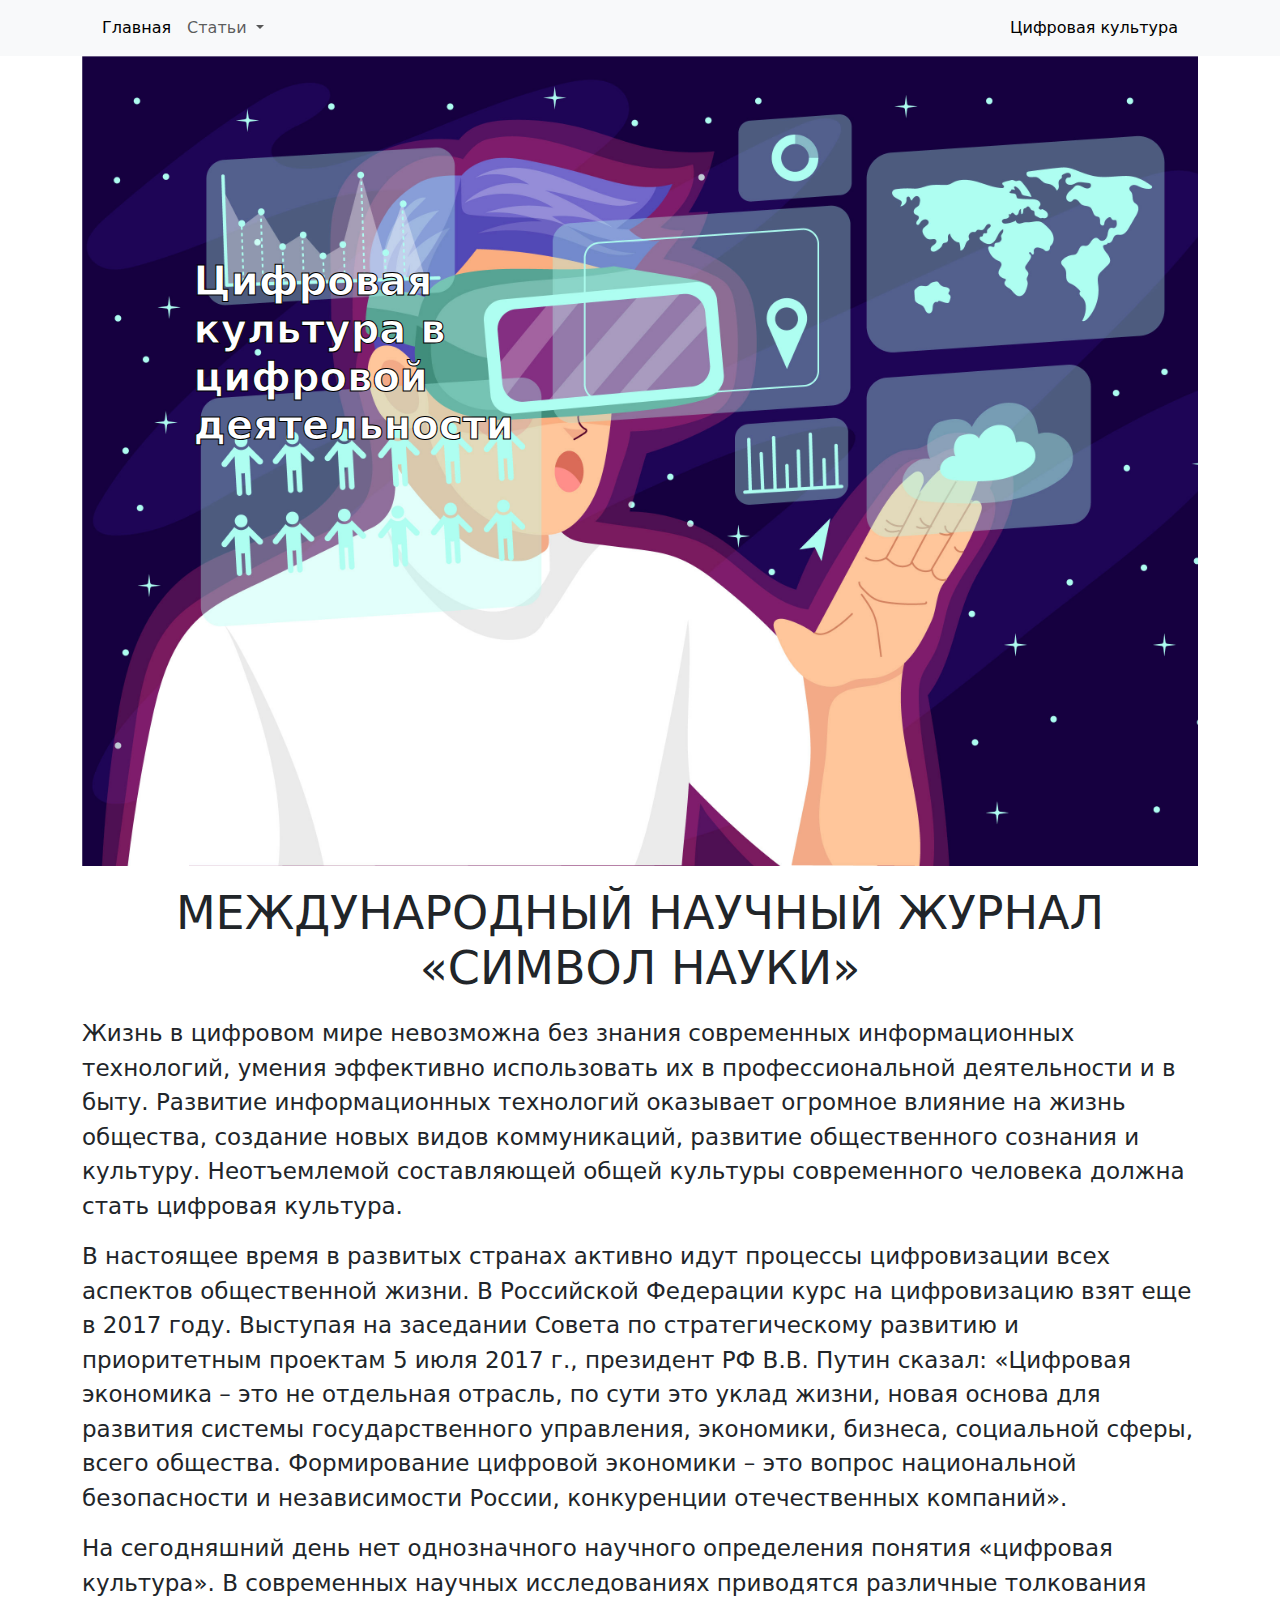
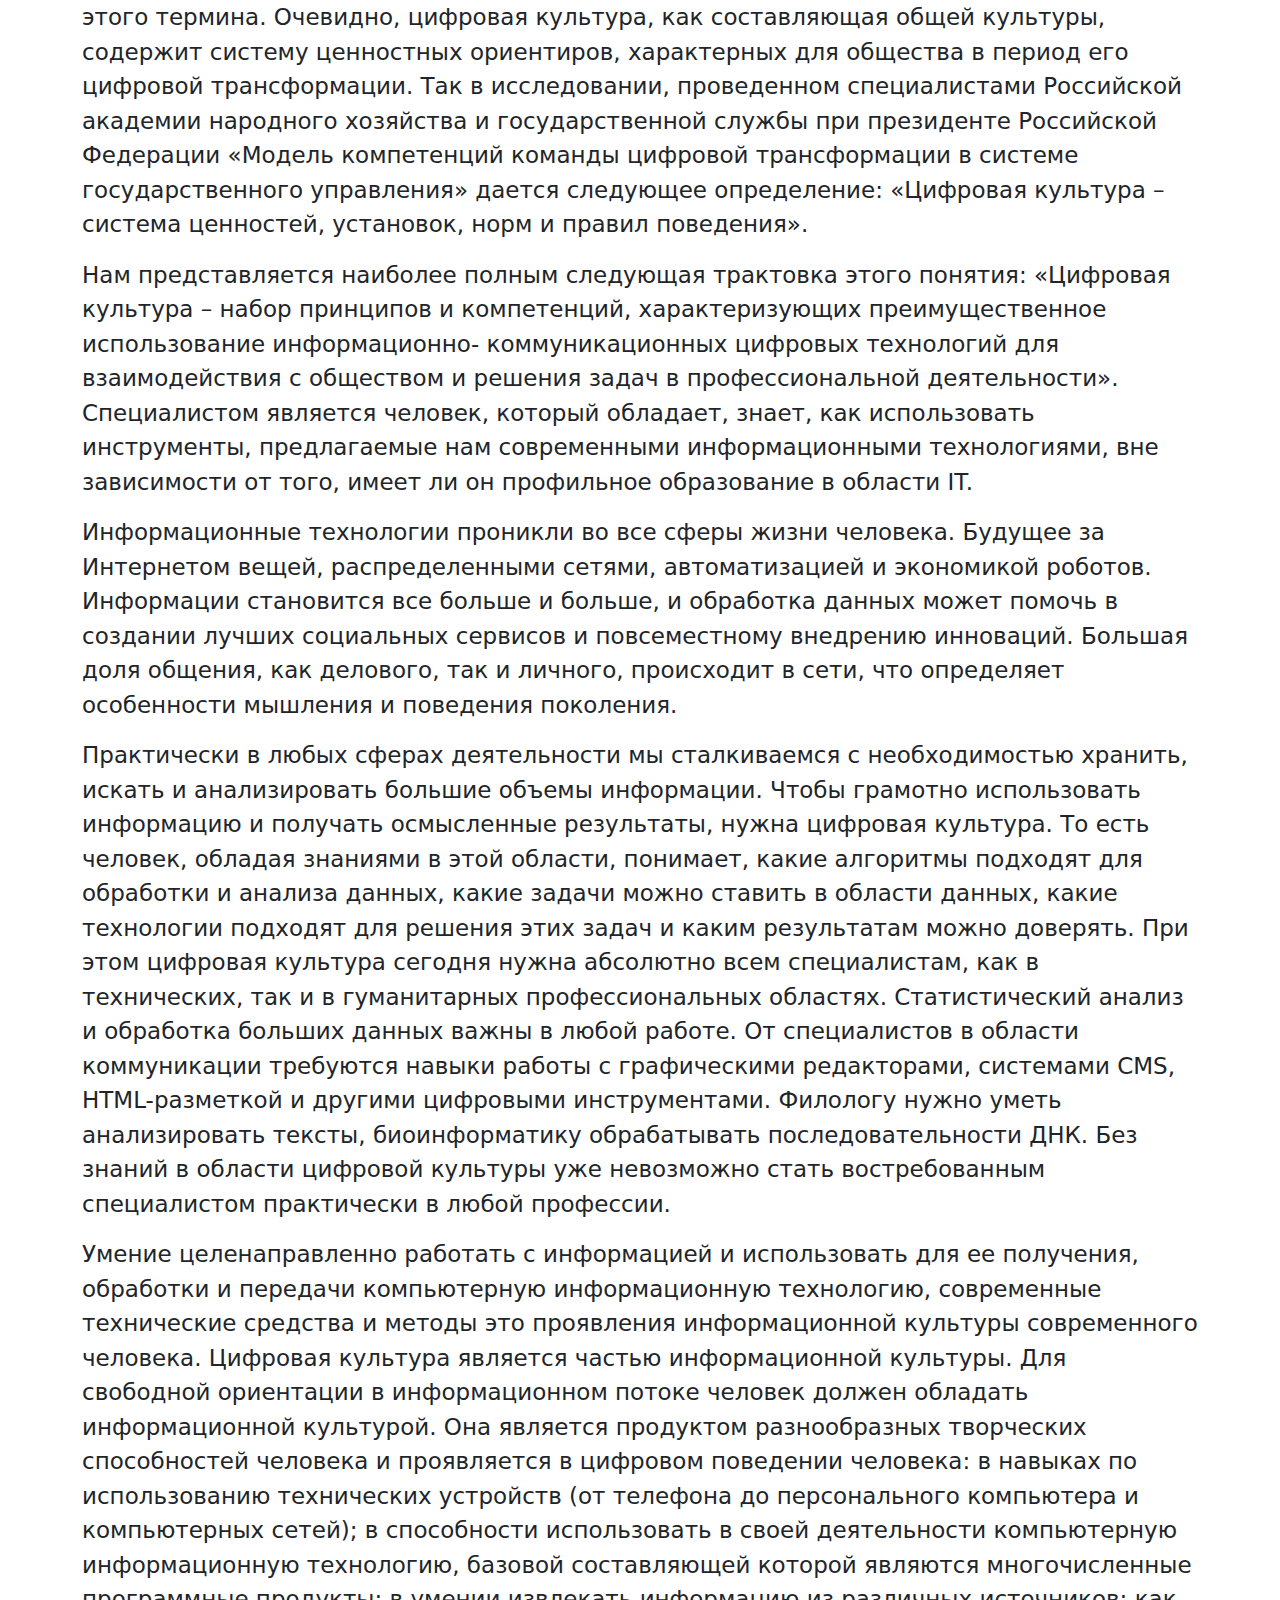
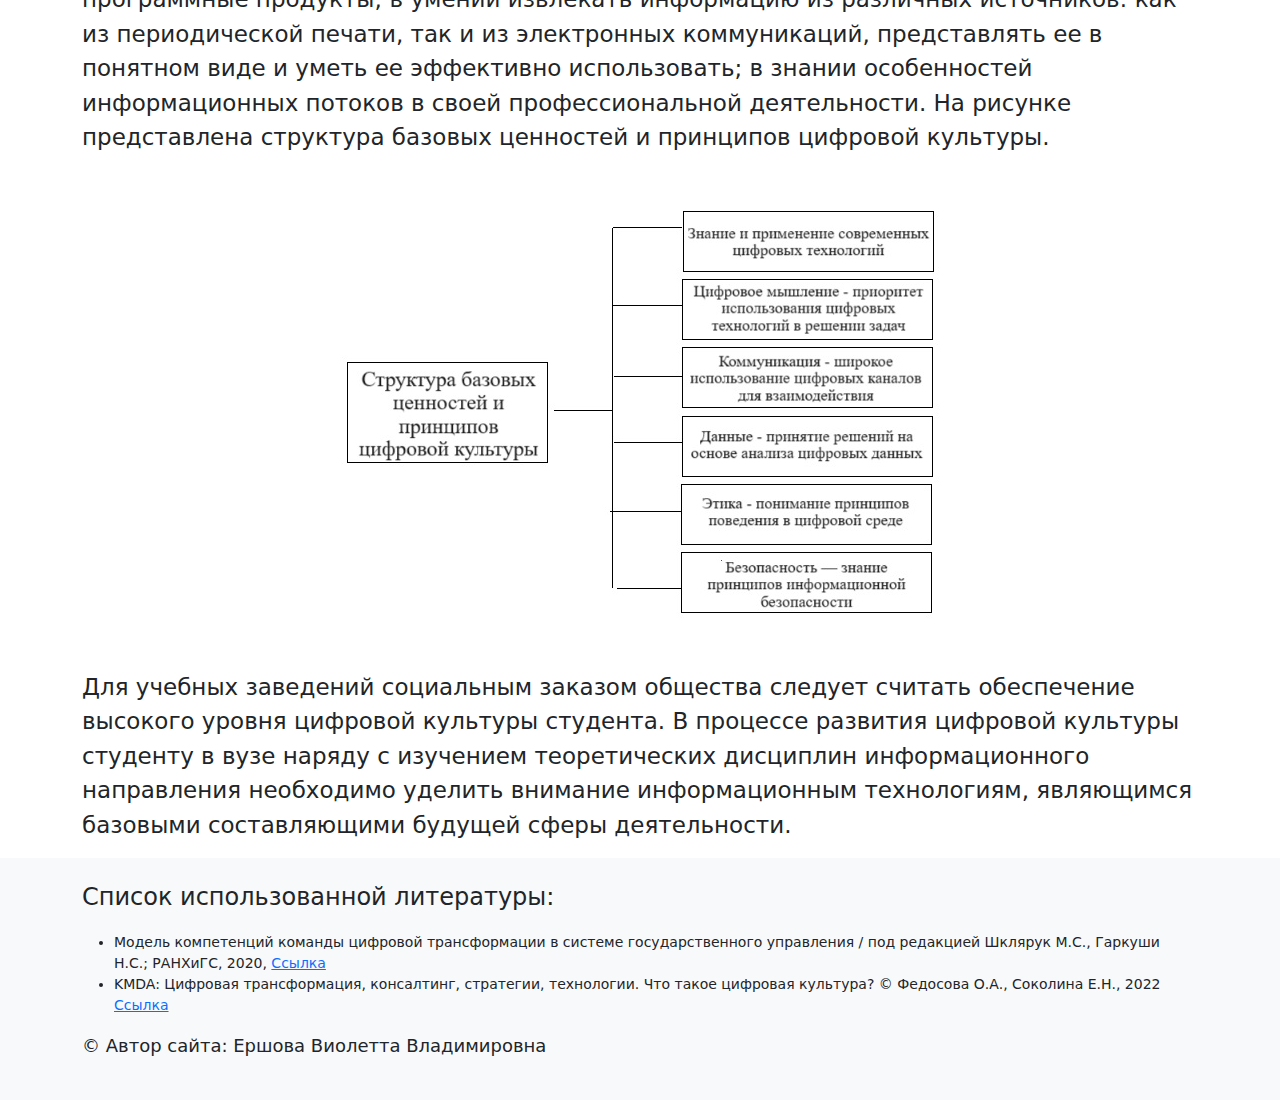
<file: pages/scienceSymbol.html>
<!DOCTYPE html>
<html lang="en">

<head>
    <meta charset="UTF-8">
    <meta name="viewport" content="width=device-width, initial-scale=1.0">
    <title>Document</title>
    <link rel="stylesheet" href="../styles/style.css">
    <link href="../assets/dist/css/bootstrap.min.css" rel="stylesheet">
</head>

<body>
    <section class="head">
        <nav class="navbar navbar-expand-lg bg-body-tertiary">
            <div class="container">
                <div class="container-fluid my-nav">
                    <button class="navbar-toggler" type="button" data-bs-toggle="collapse"
                        data-bs-target="#navbarSupportedContent" aria-controls="navbarSupportedContent"
                        aria-expanded="false" aria-label="Переключатель навигации">
                        <span class="navbar-toggler-icon"></span>
                    </button>
                    <div class="collapse navbar-collapse" id="navbarSupportedContent">
                        <ul class="navbar-nav me-auto mb-2 mb-lg-0">
                            <li class="nav-item">
                                <a class="nav-link active" aria-current="page" href="../index.html">Главная</a>
                            </li>
                            <li class="nav-item dropdown">
                                <a class="nav-link dropdown-toggle" href="#" role="button" data-bs-toggle="dropdown"
                                    aria-expanded="false">
                                    Статьи
                                </a>
                                <ul class="dropdown-menu">
                                    <li><a class="dropdown-item" href="#">Символ науки</a></li>
                                    <li>
                                        <hr class="dropdown-divider">
                                    </li>
                                    <li><a class="dropdown-item" href="socialTechnologies.html">Социальные
                                            технологии</a></li>
                                </ul>
                            </li>
                        </ul>
                    </div>
                    <ul class="navbar-nav ">
                        <li class="nav-item">
                            <a class="nav-link active" aria-current="page" href="#">Цифровая культура</a>
                        </li>
                    </ul>
                </div>
            </div>
        </nav>
        <div class="container">
            <div class="head-image" id="head-image">
                <h2 class="head-text" id="head-text">Цифровая культура в цифровой деятельности</h2>
            </div>
        </div>
    </section>
    <section class="main">
        <div class="container">
            <div class="main-text">
                <h2>МЕЖДУНАРОДНЫЙ НАУЧНЫЙ ЖУРНАЛ «СИМВОЛ НАУКИ»</h2>
                <p>
                    Жизнь в цифровом мире невозможна без знания современных информационных технологий, умения
                    эффективно использовать их в профессиональной деятельности и в быту. Развитие информационных
                    технологий оказывает огромное влияние на жизнь общества, создание новых видов коммуникаций,
                    развитие общественного сознания и культуру. Неотъемлемой составляющей общей культуры современного
                    человека должна стать цифровая культура.</p>
                <p>В настоящее время в развитых странах активно идут процессы цифровизации всех аспектов
                    общественной жизни. В Российской Федерации курс на цифровизацию взят еще в 2017 году. Выступая на
                    заседании Совета по стратегическому развитию и приоритетным проектам 5 июля 2017 г., президент РФ
                    В.В. Путин сказал: «Цифровая экономика – это не отдельная отрасль, по сути это уклад жизни, новая
                    основа для развития системы государственного управления, экономики, бизнеса, социальной сферы, всего
                    общества. Формирование цифровой экономики – это вопрос национальной безопасности и независимости
                    России, конкуренции отечественных компаний».</p>
                <p>На сегодняшний день нет однозначного научного определения понятия «цифровая культура». В
                    современных научных исследованиях приводятся различные толкования этого термина. Очевидно,
                    цифровая культура, как составляющая общей культуры, содержит систему ценностных ориентиров,
                    характерных для общества в период его цифровой трансформации. Так в исследовании, проведенном
                    специалистами Российской академии народного хозяйства и государственной службы при президенте
                    Российской Федерации «Модель компетенций команды цифровой трансформации в системе
                    государственного управления» дается следующее определение: «Цифровая культура – система ценностей,
                    установок, норм и правил поведения».</p>
                <p>Нам представляется наиболее полным следующая трактовка этого понятия: «Цифровая культура –
                    набор принципов и компетенций, характеризующих преимущественное использование информационно-
                    коммуникационных цифровых технологий для взаимодействия с обществом и решения задач в
                    профессиональной деятельности». Специалистом является человек, который обладает, знает, как
                    использовать инструменты, предлагаемые нам современными информационными технологиями, вне
                    зависимости от того, имеет ли он профильное образование в области IT.</p>
                <p>Информационные технологии проникли во все сферы жизни человека. Будущее за Интернетом вещей,
                    распределенными сетями, автоматизацией и экономикой роботов. Информации становится все больше и
                    больше, и обработка данных может помочь в создании лучших социальных сервисов и повсеместному
                    внедрению инноваций. Большая доля общения, как делового, так и личного, происходит в сети, что
                    определяет особенности мышления и поведения поколения.</p>
                <p>Практически в любых сферах деятельности мы сталкиваемся с необходимостью хранить, искать и
                    анализировать большие объемы информации. Чтобы грамотно использовать информацию и получать
                    осмысленные результаты, нужна цифровая культура. То есть человек, обладая знаниями в этой области,
                    понимает, какие алгоритмы подходят для обработки и анализа данных, какие задачи можно ставить в
                    области данных, какие технологии подходят для решения этих задач и каким результатам можно доверять.
                    При этом цифровая культура сегодня нужна абсолютно всем специалистам, как в технических, так и
                    в гуманитарных профессиональных областях. Статистический анализ и обработка больших данных важны
                    в любой работе. От специалистов в области коммуникации требуются навыки работы с графическими
                    редакторами, системами CMS, HTML-разметкой и другими цифровыми инструментами. Филологу нужно
                    уметь анализировать тексты, биоинформатику обрабатывать последовательности ДНК. Без знаний в
                    области цифровой культуры уже невозможно стать востребованным специалистом практически в любой
                    профессии.
                </p>
                <p>Умение целенаправленно работать с информацией и использовать для ее получения, обработки и
                    передачи компьютерную информационную технологию, современные технические средства и методы это
                    проявления информационной культуры современного человека. Цифровая культура является частью
                    информационной культуры. Для свободной ориентации в информационном потоке человек должен
                    обладать информационной культурой. Она является продуктом разнообразных творческих способностей
                    человека и проявляется в цифровом поведении человека: в навыках по использованию технических
                    устройств (от телефона до персонального компьютера и компьютерных сетей); в способности использовать
                    в своей деятельности компьютерную информационную технологию, базовой составляющей которой
                    являются многочисленные программные продукты; в умении извлекать информацию из различных
                    источников: как из периодической печати, так и из электронных коммуникаций, представлять ее в
                    понятном
                    виде и уметь ее эффективно использовать; в знании особенностей информационных потоков в своей
                    профессиональной деятельности. На рисунке представлена структура базовых ценностей и принципов
                    цифровой культуры.</p>
                <div class="journal-image">
                    <img src="../images/journal.jpg" alt="" class="journal-image">
                </div>
                <p>Для учебных заведений социальным заказом общества следует считать обеспечение высокого уровня
                    цифровой культуры студента. В процессе развития цифровой культуры студенту в вузе наряду с изучением
                    теоретических дисциплин информационного направления необходимо уделить внимание информационным
                    технологиям, являющимся базовыми составляющими будущей сферы деятельности.</p>


            </div>
        </div>
    </section>
    <section class="footer">
        <div class="container ">
            <div class="footer-leterature">
                <h4>Список использованной литературы:</h4>
                <ul>
                    <li> Модель компетенций команды цифровой трансформации в системе государственного управления /
                        под
                        редакцией Шклярук М.С., Гаркуши Н.С.; РАНХиГС, 2020, <a href="https://hr.cdto.ranepa.ru/cm">Ссылка</a></li>
                    <li>KMDA: Цифровая трансформация, консалтинг, стратегии, технологии. Что такое цифровая культура?
                        © Федосова О.А., Соколина Е.Н., 2022
                        <a href="https://komanda-a.pro/blog/digital_culture">Ссылка</a>
                        </li>
                </ul>
            </div>
            <div class="footer-content">
                <p>© Автор сайта: Ершова Виолетта Владимировна</p>
            </div>
        </div>
    </section>
    <script src="../assets/dist/js/bootstrap.bundle.min.js"></script>
    <script src="../script.js"></script>
</body>

</html>
</file>
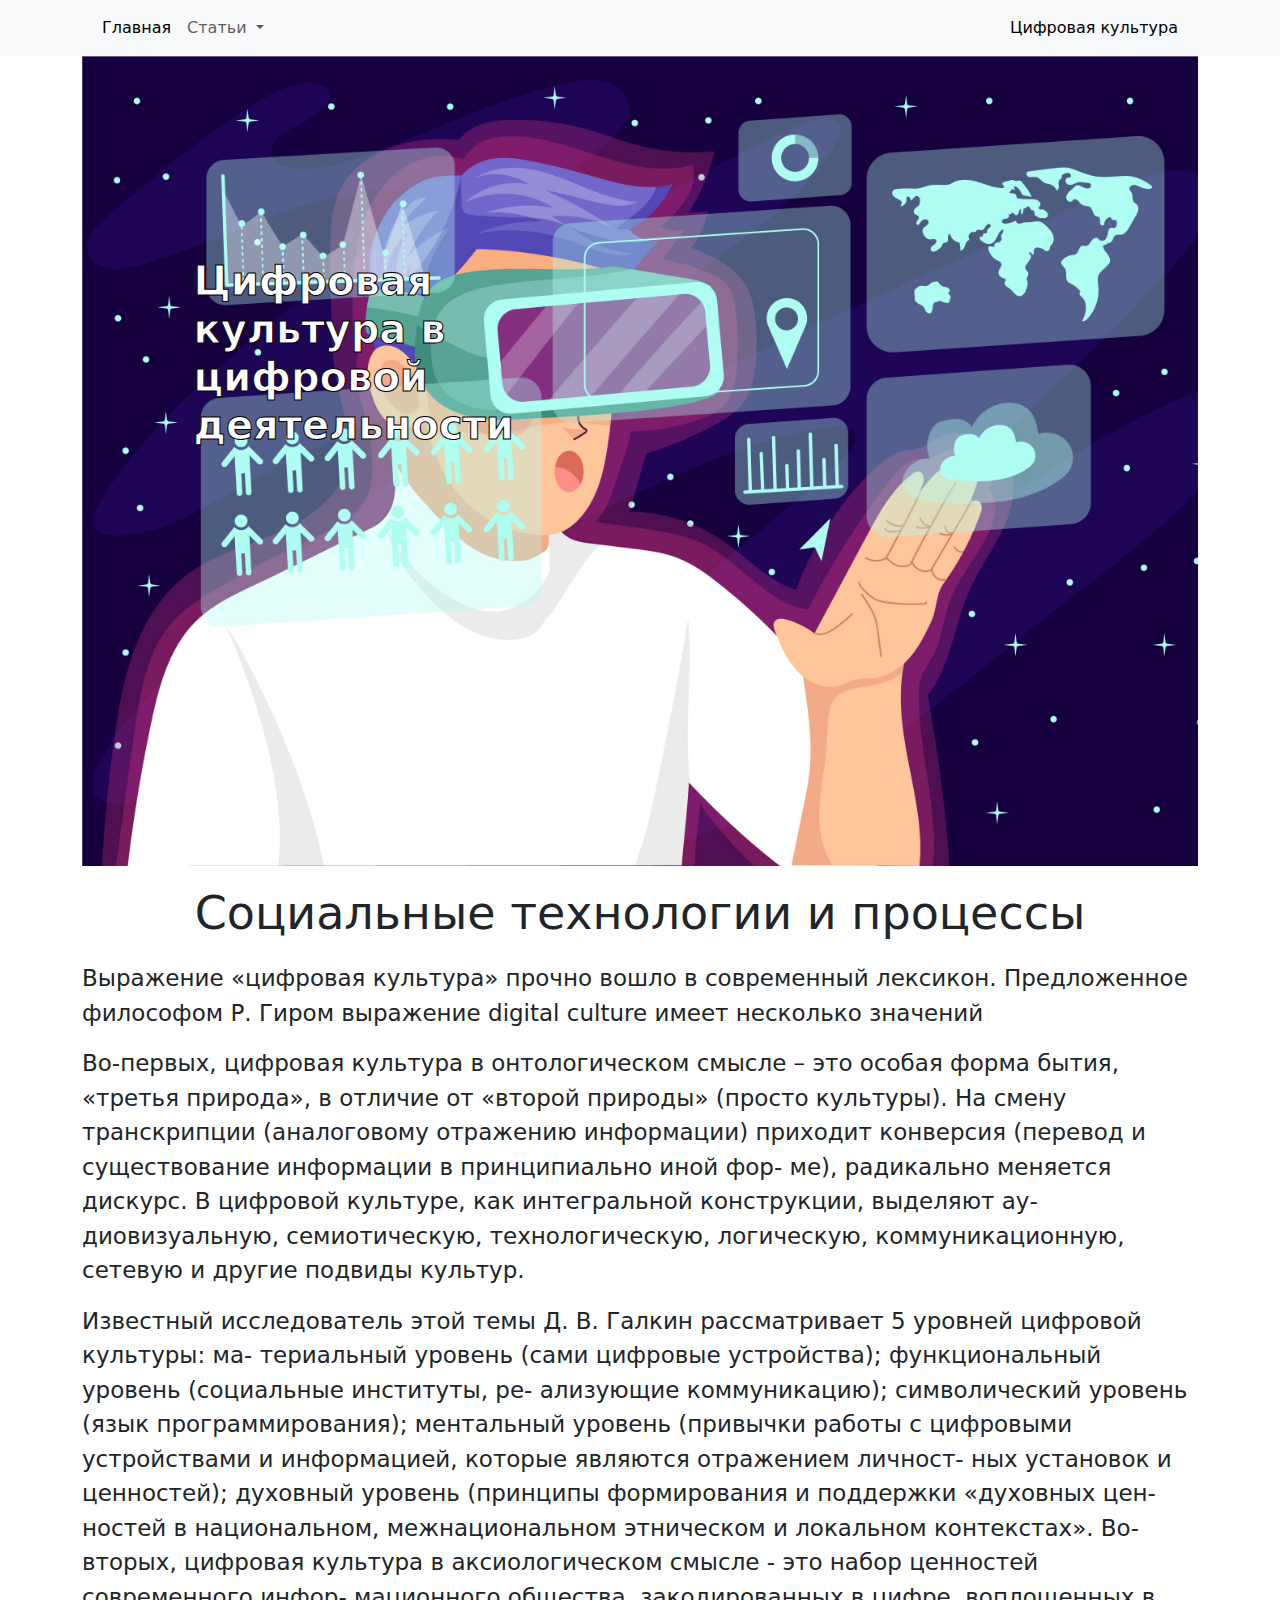
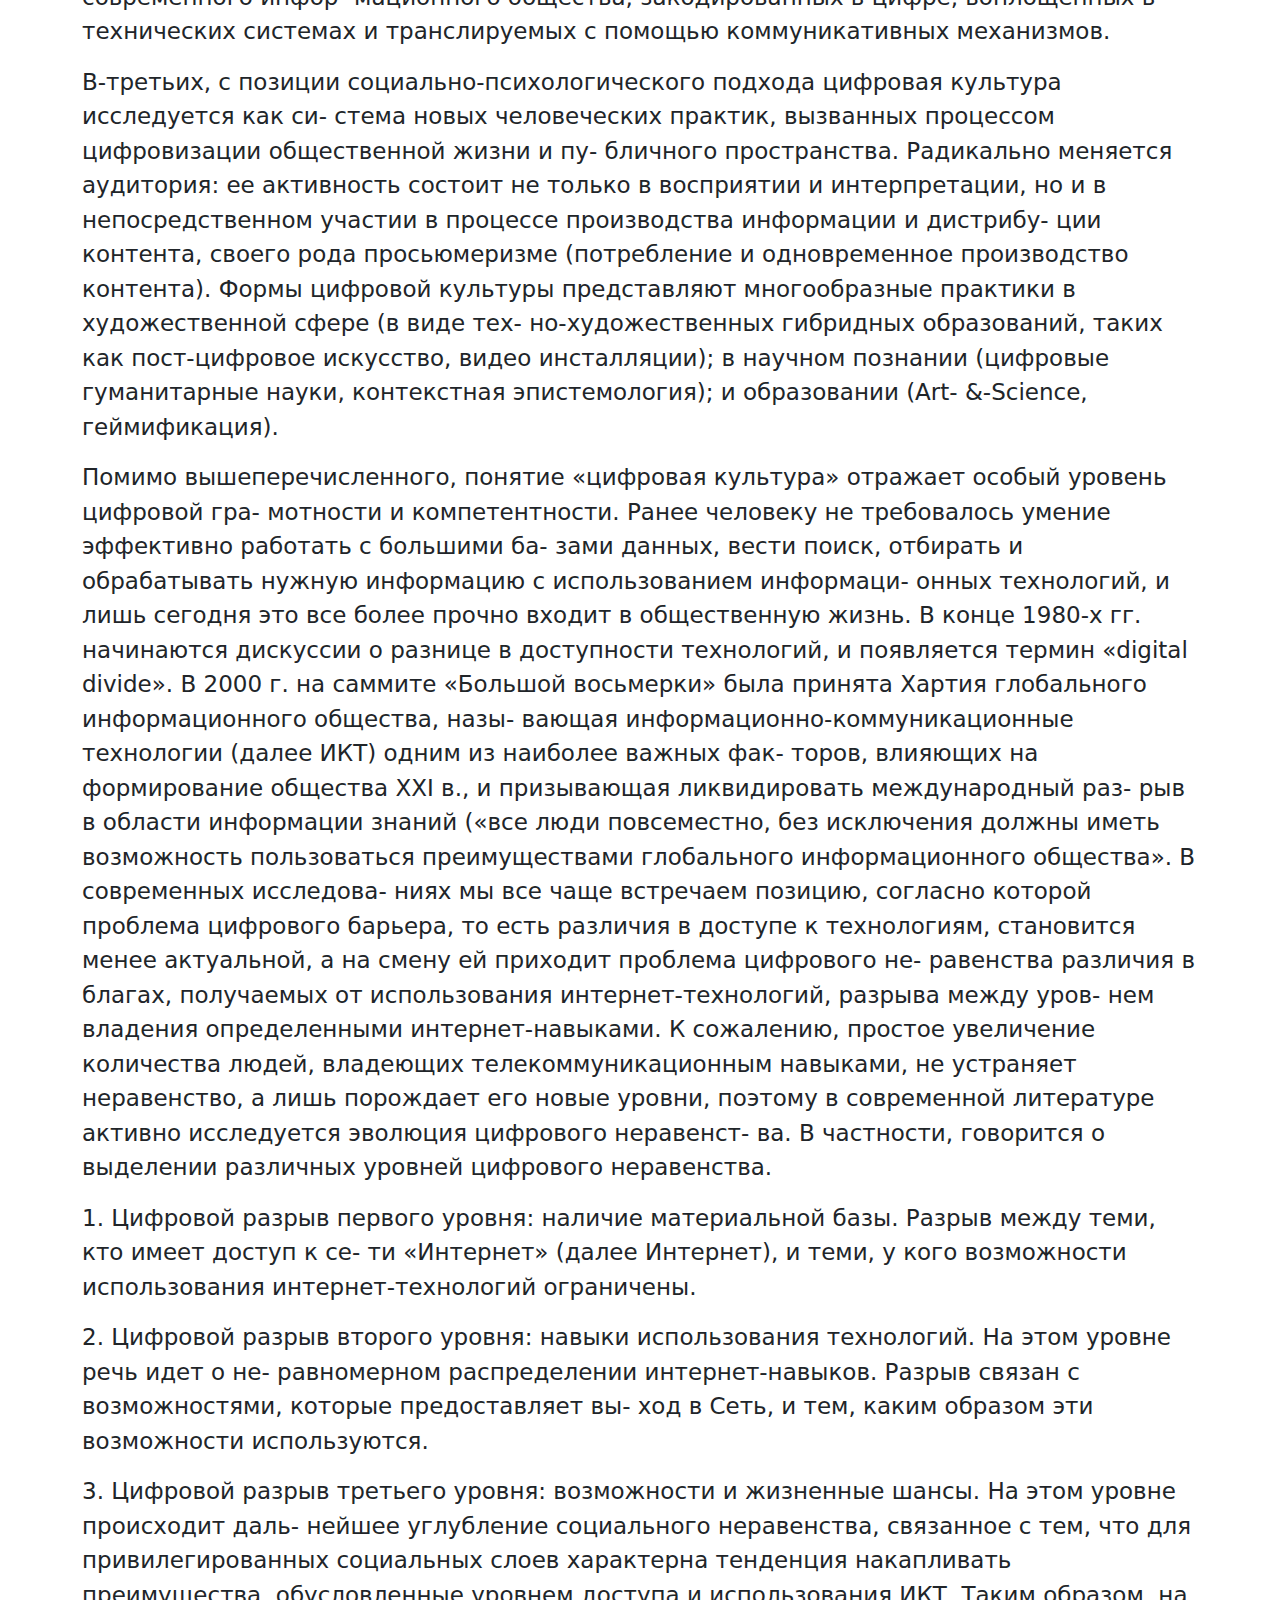
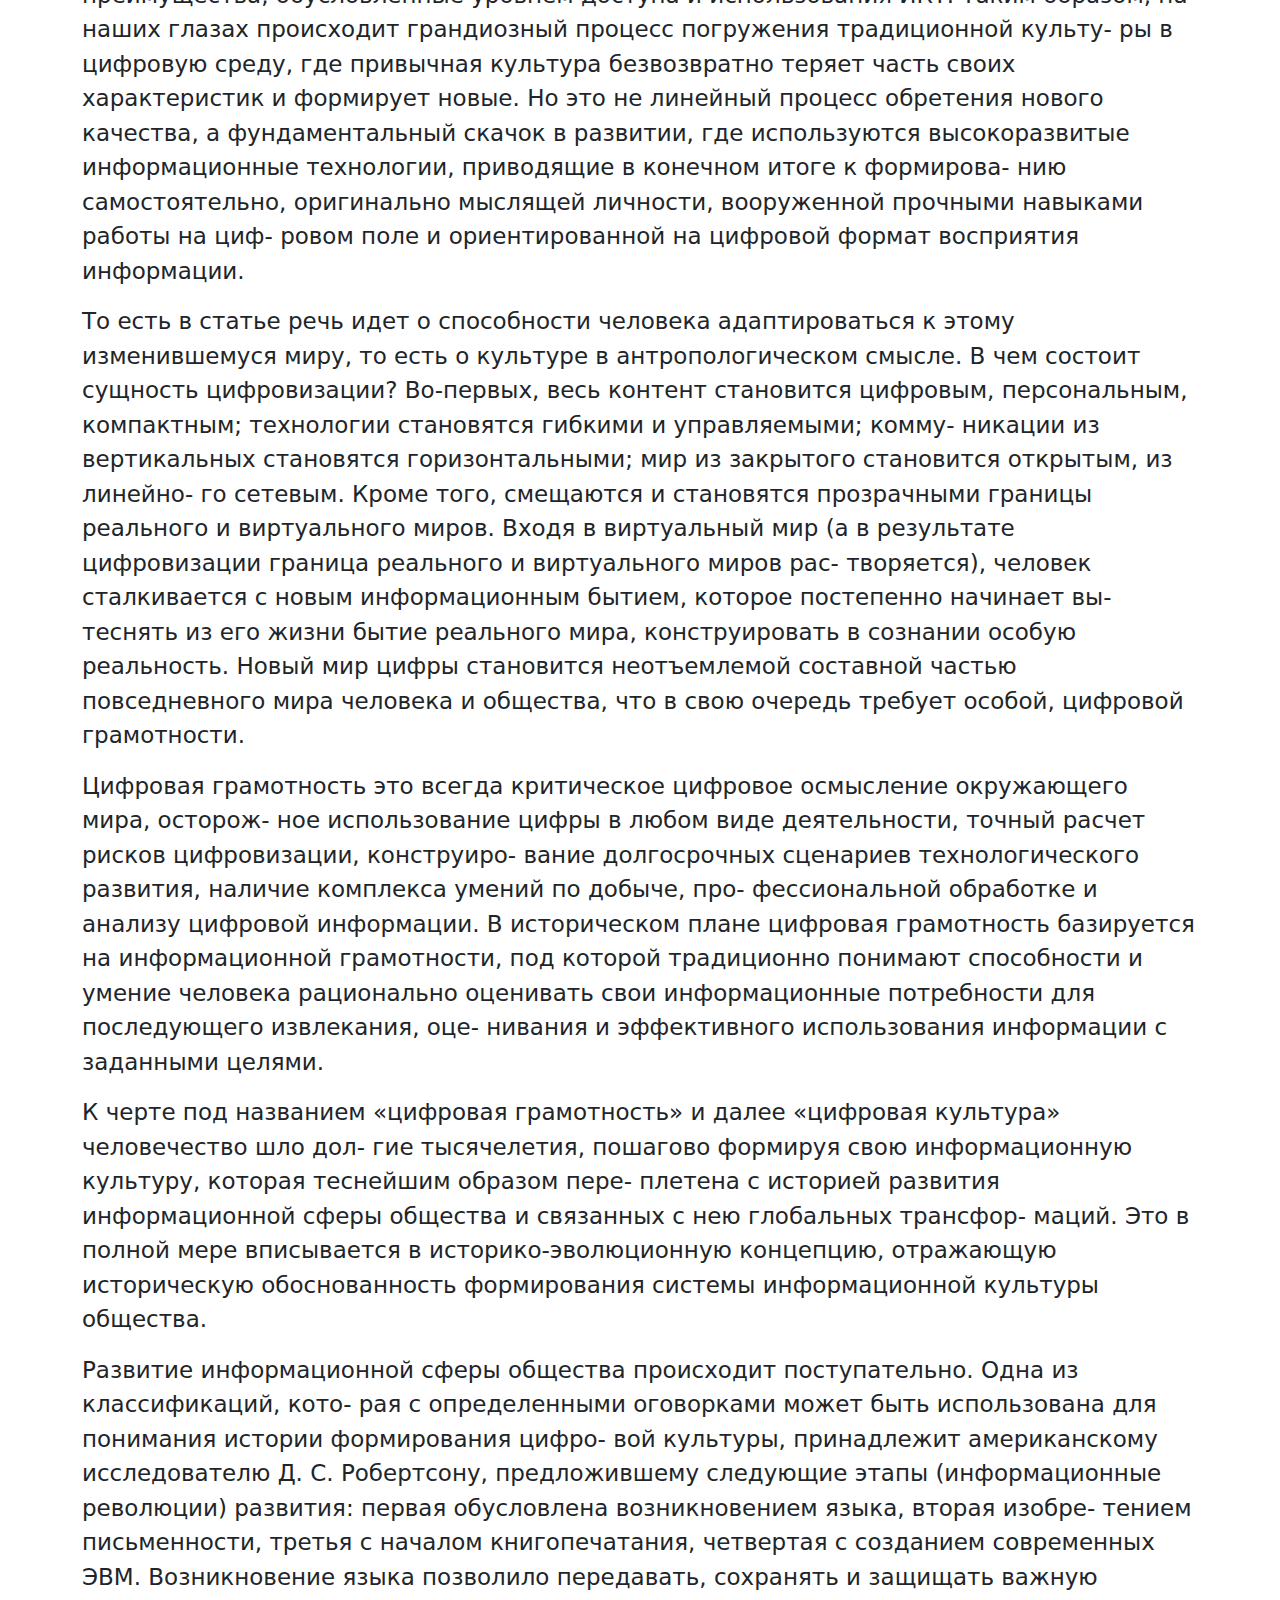
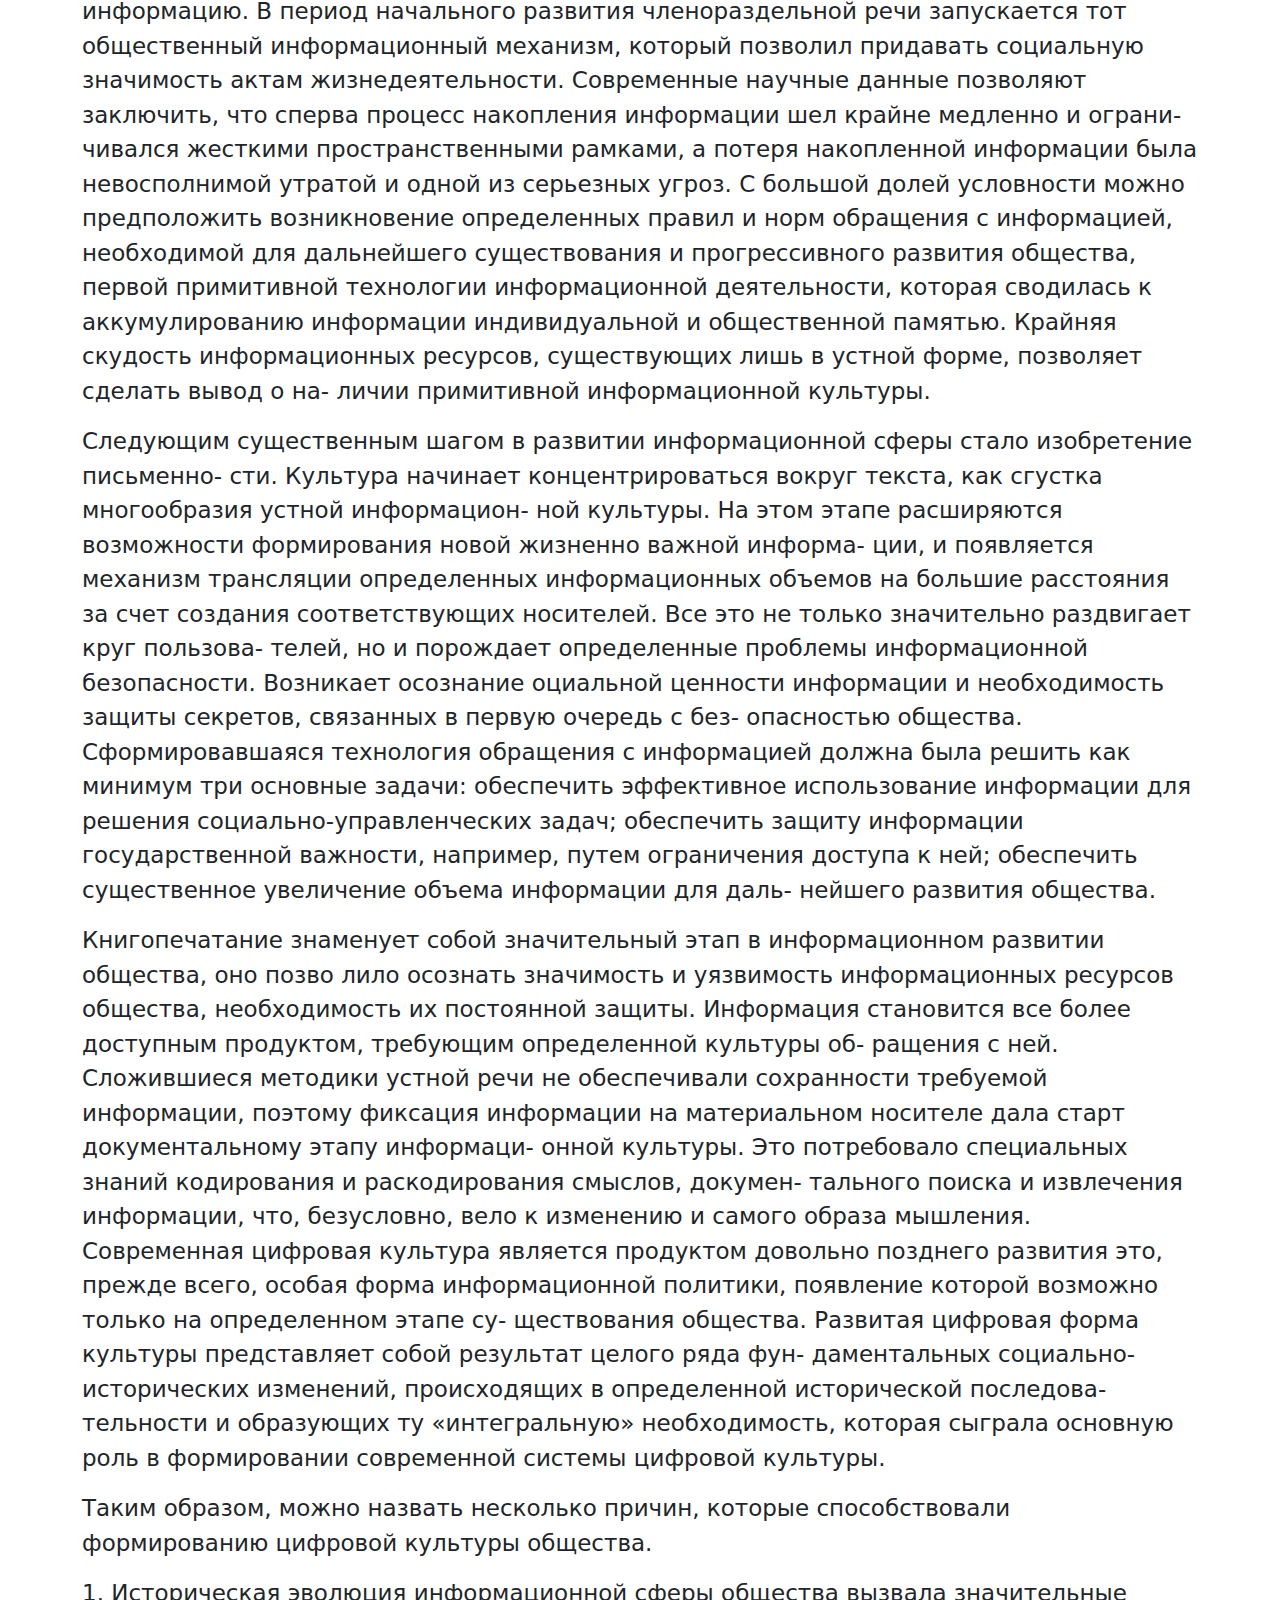
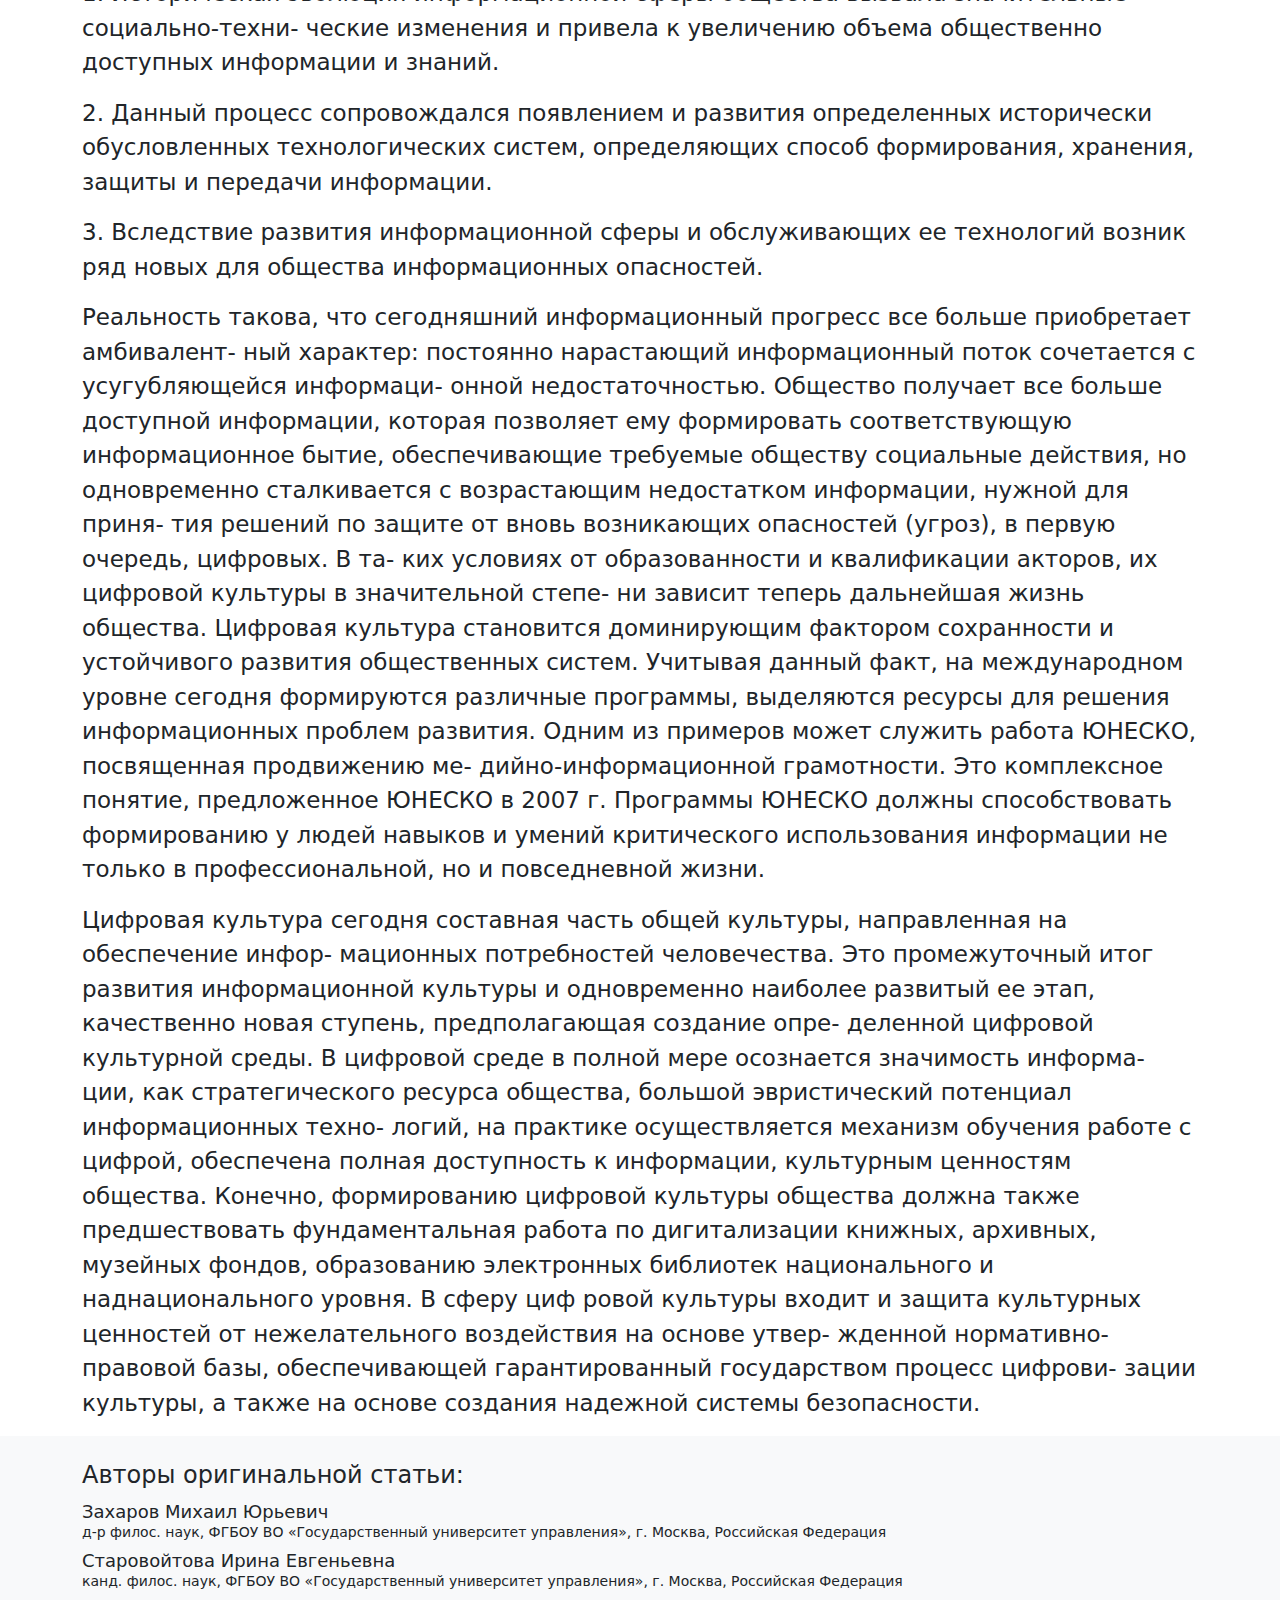
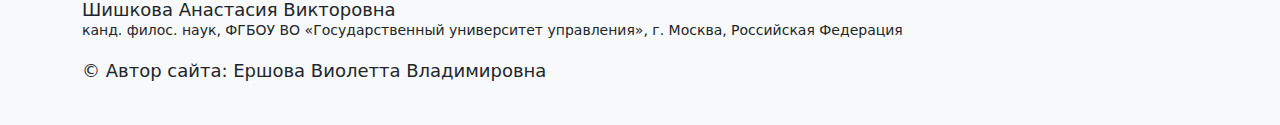
<file: pages/socialTechnologies.html>
<!DOCTYPE html>
<html lang="en">

<head>
    <meta charset="UTF-8">
    <meta name="viewport" content="width=device-width, initial-scale=1.0">
    <title>Document</title>
    <link rel="stylesheet" href="../styles/style.css">
    <link href="../assets/dist/css/bootstrap.min.css" rel="stylesheet">
</head>

<body>
    <section class="head">
        <nav class="navbar navbar-expand-lg bg-body-tertiary">
            <div class="container">
                <div class="container-fluid my-nav">
                    <button class="navbar-toggler" type="button" data-bs-toggle="collapse"
                        data-bs-target="#navbarSupportedContent" aria-controls="navbarSupportedContent"
                        aria-expanded="false" aria-label="Переключатель навигации">
                        <span class="navbar-toggler-icon"></span>
                    </button>
                    <div class="collapse navbar-collapse" id="navbarSupportedContent">
                        <ul class="navbar-nav me-auto mb-2 mb-lg-0">
                            <li class="nav-item">
                                <a class="nav-link active" aria-current="page" href="../index.html">Главная</a>
                            </li>
                            <li class="nav-item dropdown">
                                <a class="nav-link dropdown-toggle" href="#" role="button" data-bs-toggle="dropdown"
                                    aria-expanded="false">
                                    Статьи
                                </a>
                                <ul class="dropdown-menu">
                                    <li><a class="dropdown-item" href="scienceSymbol.html">Символ науки</a></li>
                                    <li>
                                        <hr class="dropdown-divider">
                                    </li>
                                    <li><a class="dropdown-item" href="#">Социальные
                                            технологии</a></li>
                                </ul>
                            </li>
                        </ul>
                    </div>
                    <ul class="navbar-nav ">
                        <li class="nav-item">
                            <a class="nav-link active" aria-current="page" href="#">Цифровая культура</a>
                        </li>
                    </ul>
                </div>
            </div>
        </nav>
        <div class="container">
            <div class="head-image" id="head-image">
                <h2 class="head-text" id="head-text">Цифровая культура в цифровой деятельности</h2>
            </div>
        </div>
    </section>
    <section class="main">
        <div class="container">
            <div class="main-text">
                <h2>Социальные технологии и процессы</h2>
                <p>Выражение «цифровая культура» прочно вошло в современный лексикон. Предложенное философом Р. Гиром
                    выражение digital culture имеет несколько значений</p>
                <p>Во-первых, цифровая культура в онтологическом смысле – это особая форма бытия, «третья природа», в
                    отличие от «второй природы» (просто культуры). На смену транскрипции (аналоговому отражению
                    информации) приходит конверсия (перевод и существование информации в принципиально иной фор-
                    ме), радикально меняется дискурс. В цифровой культуре, как интегральной конструкции, выделяют ау-
                    диовизуальную, семиотическую, технологическую, логическую, коммуникационную, сетевую и другие
                    подвиды культур.</p>
                <p>Известный исследователь этой темы Д. В. Галкин рассматривает 5 уровней цифровой культуры: ма-
                    териальный уровень (сами цифровые устройства); функциональный уровень (социальные институты, ре-
                    ализующие коммуникацию); символический уровень (язык программирования); ментальный уровень
                    (привычки работы с цифровыми устройствами и информацией, которые являются отражением личност-
                    ных установок и ценностей); духовный уровень (принципы формирования и поддержки «духовных цен-
                    ностей в национальном, межнациональном этническом и локальном контекстах».
                    Во-вторых, цифровая культура в аксиологическом смысле - это набор ценностей современного инфор-
                    мационного общества, закодированных в цифре, воплощенных в технических системах и транслируемых
                    с помощью коммуникативных механизмов.</p>
                <p>В-третьих, с позиции социально-психологического подхода цифровая культура исследуется как си-
                    стема новых человеческих практик, вызванных процессом цифровизации общественной жизни и пу-
                    бличного пространства. Радикально меняется аудитория: ее активность состоит не только в восприятии
                    и интерпретации, но и в непосредственном участии в процессе производства информации и дистрибу-
                    ции контента, своего рода просьюмеризме (потребление и одновременное производство контента).
                    Формы цифровой культуры представляют многообразные практики в художественной сфере (в виде тех-
                    но-художественных гибридных образований, таких как пост-цифровое искусство, видео инсталляции);
                    в научном познании (цифровые гуманитарные науки, контекстная эпистемология); и образовании (Art-
                    &-Science, геймификация).</p>
                <p>Помимо вышеперечисленного, понятие «цифровая культура» отражает особый уровень цифровой гра-
                    мотности и компетентности. Ранее человеку не требовалось умение эффективно работать с большими ба-
                    зами данных, вести поиск, отбирать и обрабатывать нужную информацию с использованием информаци-
                    онных технологий, и лишь сегодня это все более прочно входит в общественную жизнь. В конце 1980-х
                    гг.
                    начинаются дискуссии о разнице в доступности технологий, и появляется термин «digital divide». В
                    2000 г.
                    на саммите «Большой восьмерки» была принята Хартия глобального информационного общества, назы-
                    вающая информационно-коммуникационные технологии (далее ИКТ) одним из наиболее важных фак-
                    торов, влияющих на формирование общества ХХІ в., и призывающая ликвидировать международный раз-
                    рыв в области информации знаний («все люди повсеместно, без исключения должны иметь возможность
                    пользоваться преимуществами глобального информационного общества». В современных исследова-
                    ниях мы все чаще встречаем позицию, согласно которой проблема цифрового барьера, то есть различия
                    в доступе к технологиям, становится менее актуальной, а на смену ей приходит проблема цифрового не-
                    равенства различия в благах, получаемых от использования интернет-технологий, разрыва между уров-
                    нем владения определенными интернет-навыками. К сожалению, простое увеличение количества
                    людей, владеющих телекоммуникационным навыками, не устраняет неравенство, а лишь порождает его
                    новые уровни, поэтому в современной литературе активно исследуется эволюция цифрового неравенст-
                    ва. В частности, говорится о выделении различных уровней цифрового неравенства.</p>
                <p>1. Цифровой разрыв первого уровня: наличие материальной базы. Разрыв между теми, кто имеет доступ к
                    се-
                    ти «Интернет» (далее Интернет), и теми, у кого возможности использования интернет-технологий
                    ограничены.</p>
                <p>2. Цифровой разрыв второго уровня: навыки использования технологий. На этом уровне речь идет о не-
                    равномерном распределении интернет-навыков. Разрыв связан с возможностями, которые предоставляет вы-
                    ход в Сеть, и тем, каким образом эти возможности используются.</p>
                <p>3. Цифровой разрыв третьего уровня: возможности и жизненные шансы. На этом уровне происходит даль-
                    нейшее углубление социального неравенства, связанное с тем, что для привилегированных социальных
                    слоев
                    характерна тенденция накапливать преимущества, обусловленные уровнем доступа и использования ИКТ.
                    Таким образом, на наших глазах происходит грандиозный процесс погружения традиционной культу-
                    ры в цифровую среду, где привычная культура безвозвратно теряет часть своих характеристик и
                    формирует
                    новые. Но это не линейный процесс обретения нового качества, а фундаментальный скачок в развитии,
                    где используются высокоразвитые информационные технологии, приводящие в конечном итоге к формирова-
                    нию самостоятельно, оригинально мыслящей личности, вооруженной прочными навыками работы на циф-
                    ровом поле и ориентированной на цифровой формат восприятия информации.
                </p>
                <p>То есть в статье речь идет о способности человека адаптироваться к этому изменившемуся миру, то есть
                    о культуре в антропологическом смысле. В чем состоит сущность цифровизации? Во-первых, весь контент
                    становится цифровым, персональным, компактным; технологии становятся гибкими и управляемыми; комму-
                    никации из вертикальных становятся горизонтальными; мир из закрытого становится открытым, из
                    линейно-
                    го сетевым. Кроме того, смещаются и становятся прозрачными границы реального и виртуального миров.
                    Входя в виртуальный мир (а в результате цифровизации граница реального и виртуального миров рас-
                    творяется), человек сталкивается с новым информационным бытием, которое постепенно начинает вы-
                    теснять из его жизни бытие реального мира, конструировать в сознании особую реальность. Новый мир
                    цифры становится неотъемлемой составной частью повседневного мира человека и общества, что в свою
                    очередь требует особой, цифровой грамотности.</p>
                <p>Цифровая грамотность это всегда критическое цифровое осмысление окружающего мира, осторож-
                    ное использование цифры в любом виде деятельности, точный расчет рисков цифровизации, конструиро-
                    вание долгосрочных сценариев технологического развития, наличие комплекса умений по добыче, про-
                    фессиональной обработке и анализу цифровой информации. В историческом плане цифровая грамотность
                    базируется на информационной грамотности, под которой традиционно понимают способности и умение
                    человека рационально оценивать свои информационные потребности для последующего извлекания, оце-
                    нивания и эффективного использования информации с заданными целями.</p>
                <p>К черте под названием «цифровая грамотность» и далее «цифровая культура» человечество шло дол-
                    гие тысячелетия, пошагово формируя свою информационную культуру, которая теснейшим образом пере-
                    плетена с историей развития информационной сферы общества и связанных с нею глобальных трансфор-
                    маций. Это в полной мере вписывается в историко-эволюционную концепцию, отражающую историческую
                    обоснованность формирования системы информационной культуры общества.</p>

                <p>Развитие информационной сферы общества происходит поступательно. Одна из классификаций, кото-
                    рая с определенными оговорками может быть использована для понимания истории формирования цифро-
                    вой культуры, принадлежит американскому исследователю Д. С. Робертсону, предложившему следующие
                    этапы (информационные революции) развития: первая обусловлена возникновением языка, вторая изобре-
                    тением письменности, третья с началом книгопечатания, четвертая с созданием современных ЭВМ.
                    Возникновение языка позволило передавать, сохранять и защищать важную информацию. В период
                    начального развития членораздельной речи запускается тот общественный информационный механизм,
                    который позволил придавать социальную значимость актам жизнедеятельности. Современные научные
                    данные позволяют заключить, что сперва процесс накопления информации шел крайне медленно и ограни-
                    чивался жесткими пространственными рамками, а потеря накопленной информации была невосполнимой
                    утратой и одной из серьезных угроз. С большой долей условности можно предположить возникновение
                    определенных правил и норм обращения с информацией, необходимой для дальнейшего существования
                    и прогрессивного развития общества, первой примитивной технологии информационной деятельности,
                    которая сводилась к аккумулированию информации индивидуальной и общественной памятью. Крайняя
                    скудость информационных ресурсов, существующих лишь в устной форме, позволяет сделать вывод о на-
                    личии примитивной информационной культуры.</p>

                <p>Следующим существенным шагом в развитии информационной сферы стало изобретение письменно-
                    сти. Культура начинает концентрироваться вокруг текста, как сгустка многообразия устной информацион-
                    ной культуры. На этом этапе расширяются возможности формирования новой жизненно важной информа-
                    ции, и появляется механизм трансляции определенных информационных объемов на большие расстояния
                    за счет создания соответствующих носителей. Все это не только значительно раздвигает круг пользова-
                    телей, но и порождает определенные проблемы информационной безопасности. Возникает осознание
                    оциальной ценности информации и необходимость защиты секретов, связанных в первую очередь с без-
                    опасностью общества. Сформировавшаяся технология обращения с информацией должна была решить
                    как минимум три основные задачи: обеспечить эффективное использование информации для решения
                    социально-управленческих задач; обеспечить защиту информации государственной важности, например,
                    путем ограничения доступа к ней; обеспечить существенное увеличение объема информации для даль-
                    нейшего развития общества.</p>

                <p>Книгопечатание знаменует собой значительный этап в информационном развитии общества, оно позво
                    лило осознать значимость и уязвимость информационных ресурсов общества, необходимость их постоянной
                    защиты. Информация становится все более доступным продуктом, требующим определенной культуры об-
                    ращения с ней. Сложившиеся методики устной речи не обеспечивали сохранности требуемой информации,
                    поэтому фиксация информации на материальном носителе дала старт документальному этапу информаци-
                    онной культуры. Это потребовало специальных знаний кодирования и раскодирования смыслов, докумен-
                    тального поиска и извлечения информации, что, безусловно, вело к изменению и самого образа мышления.
                    Современная цифровая культура является продуктом довольно позднего развития это, прежде всего,
                    особая форма информационной политики, появление которой возможно только на определенном этапе су-
                    ществования общества. Развитая цифровая форма культуры представляет собой результат целого ряда фун-
                    даментальных социально-исторических изменений, происходящих в определенной исторической последова-
                    тельности и образующих ту «интегральную» необходимость, которая сыграла основную роль в формировании
                    современной системы цифровой культуры.</p>
                <p>Таким образом, можно назвать несколько причин, которые способствовали формированию цифровой
                    культуры общества.</p>
                <p>1. Историческая эволюция информационной сферы общества вызвала значительные социально-техни-
                    ческие изменения и привела к увеличению объема общественно доступных информации и знаний.</p>
                <p>2. Данный процесс сопровождался появлением и развития определенных исторически обусловленных
                    технологических систем, определяющих способ формирования, хранения, защиты и передачи информации.
                </p>
                <p>3. Вследствие развития информационной сферы и обслуживающих ее технологий возник ряд новых для
                    общества информационных опасностей.</p>
                <p>Реальность такова, что сегодняшний информационный прогресс все больше приобретает амбивалент-
                    ный характер: постоянно нарастающий информационный поток сочетается с усугубляющейся информаци-
                    онной недостаточностью. Общество получает все больше доступной информации, которая позволяет ему
                    формировать соответствующую информационное бытие, обеспечивающие требуемые обществу социальные
                    действия, но одновременно сталкивается с возрастающим недостатком информации, нужной для приня-
                    тия решений по защите от вновь возникающих опасностей (угроз), в первую очередь, цифровых. В та-
                    ких условиях от образованности и квалификации акторов, их цифровой культуры в значительной степе-
                    ни зависит теперь дальнейшая жизнь общества. Цифровая культура становится доминирующим фактором
                    сохранности и устойчивого развития общественных систем. Учитывая данный факт, на международном
                    уровне сегодня формируются различные программы, выделяются ресурсы для решения информационных
                    проблем развития. Одним из примеров может служить работа ЮНЕСКО, посвященная продвижению ме-
                    дийно-информационной грамотности. Это комплексное понятие, предложенное ЮНЕСКО в 2007 г.
                    Программы ЮНЕСКО должны способствовать формированию у людей навыков и умений критического
                    использования информации не только в профессиональной, но и повседневной жизни.</p>
                <p>Цифровая культура сегодня составная часть общей культуры, направленная на обеспечение инфор-
                    мационных потребностей человечества. Это промежуточный итог развития информационной культуры
                    и одновременно наиболее развитый ее этап, качественно новая ступень, предполагающая создание опре-
                    деленной цифровой культурной среды. В цифровой среде в полной мере осознается значимость информа-
                    ции, как стратегического ресурса общества, большой эвристический потенциал информационных техно-
                    логий, на практике осуществляется механизм обучения работе с цифрой, обеспечена полная доступность
                    к информации, культурным ценностям общества. Конечно, формированию цифровой культуры общества
                    должна также предшествовать фундаментальная работа по дигитализации книжных, архивных, музейных
                    фондов, образованию электронных библиотек национального и наднационального уровня. В сферу циф
                    ровой культуры входит и защита культурных ценностей от нежелательного воздействия на основе утвер-
                    жденной нормативно-правовой базы, обеспечивающей гарантированный государством процесс цифрови-
                    зации культуры, а также на основе создания надежной системы безопасности.</p>
            </div>
        </div>
    </section>
    <section class="footer">
        <div class="container ">
            <div class="footer-leterature">
                <h4>Авторы оригинальной статьи:</h4>

                <h5>Захаров Михаил Юрьевич</h5>
                <p>д-р филос. наук, ФГБОУ ВО «Государственный университет управления»,
                    г. Москва, Российская Федерация</p>
                <h5>Старовойтова Ирина Евгеньевна</h5>
                <p>канд. филос. наук, ФГБОУ ВО
                    «Государственный университет управления»,
                    г. Москва, Российская Федерация</p>
                <h5>Шишкова Анастасия Викторовна</h5>
                <p>канд. филос. наук, ФГБОУ ВО «Государственный университет управления»,
                    г. Москва, Российская Федерация</p>
            </div>
            <div class="footer-content">
                <p>© Автор сайта: Ершова Виолетта Владимировна</p>
            </div>
        </div>
    </section>
    <script src="../assets/dist/js/bootstrap.bundle.min.js"></script>
    <script src="../script.js"></script>
</body>

</html>
</file>
<file: styles/style.css>
.my-nav{
    display: flex;
    justify-content: space-between;
    align-items: center;
}
.head-image{
    width: 100%;
    background-image: url('../images/head_image.jpg');
    background-repeat: no-repeat;
    background-size: cover;
    padding: 18% 10%;    
}
.head-text{
    color: white;
    width: 50%;
    font-family: system-ui;
    font-weight: 900;
    font-size: 46px;
    -webkit-text-stroke: 1px #000000;
}
.main{
    margin-top: 20px;
}
.introduction h2{
    text-align: center;
    margin-bottom: 20px;
    font-family: system-ui;
    font-size: 46px;
}
.introduction p{
    font-family: system-ui;
    font-size: 23px;
}
.intro-img{
    float: right;
    margin: 7px 0 7px 7px;
    max-width: 400px;
}
.main-idea{
    margin-top: 20px;
}

.main-idea h2{
    text-align: center;
    margin-bottom: 20px;
    font-family: system-ui;
    font-size: 46px;
}
.main-idea{
    font-family: system-ui;
    font-size: 23px;
}
.main-idea-img{
    max-width: 450px;
    float:left; 
    margin: 7px 7px 7px 0;
}
.footer{
    background-color: #f8f9fa;
    padding: 25px 20px;

}

.footer-content p{
    font-family: system-ui;
    font-size: 18px;
}
.journal-image{
    display: flex;
    justify-content: center;
    margin: 20px 0;
}
.main-text h2{
    text-align: center;
    margin-bottom: 20px;
    font-family: system-ui;
    font-size: 46px;
}
.main-text p{
    font-family: system-ui;
    font-size: 23px;
}

.footer-leterature h4{
    margin-bottom: 20px;
    font-family: system-ui;
}
.footer-leterature h5{
    font-family: system-ui;
    font-size: 18px;
    line-height: 4px;
}
.footer-leterature p{
    font-family: system-ui;
    font-size: 14px;
}

.footer-leterature ul li{
    font-family: system-ui;
    font-size: 14px;
}
</file>
